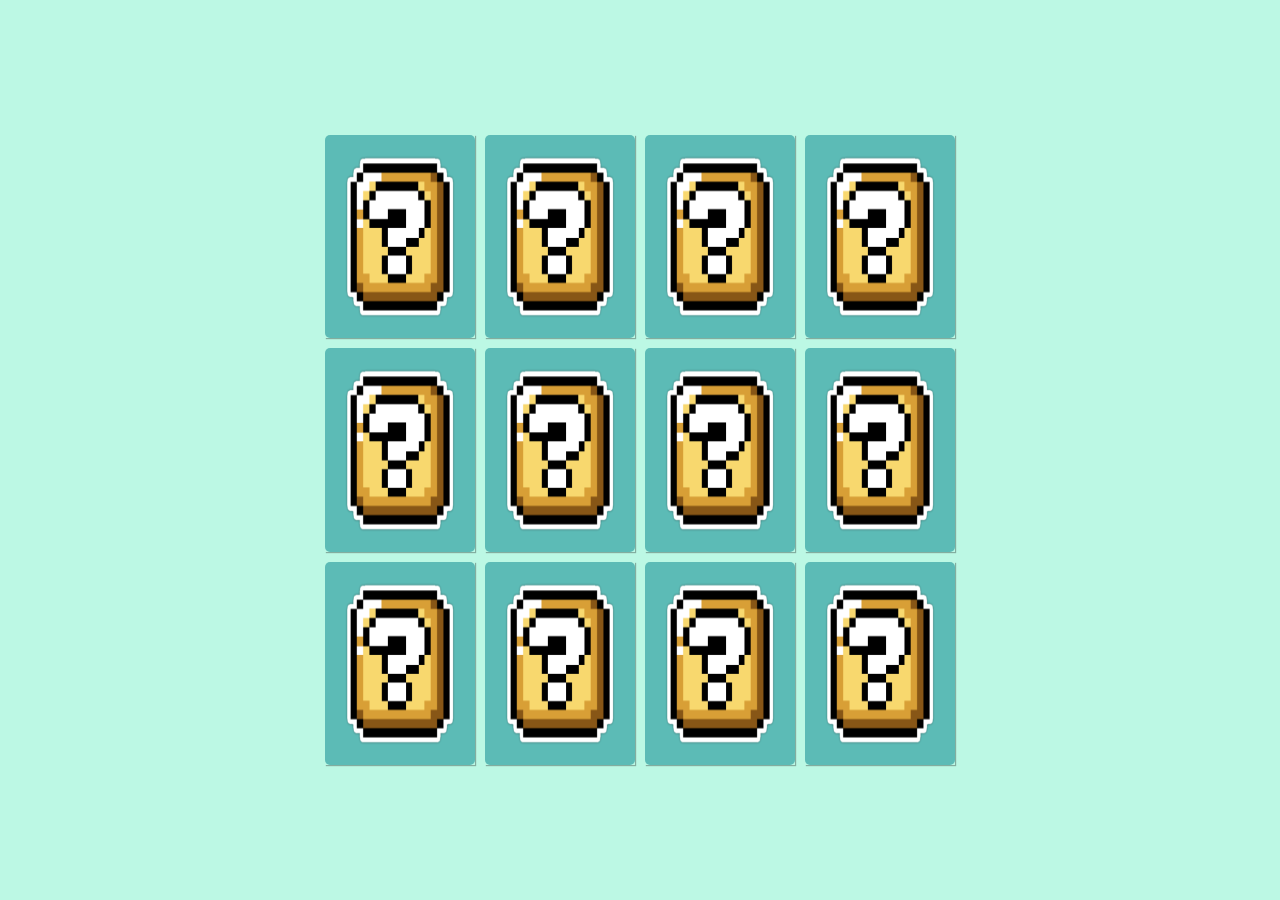
<file: 3 Jogo da Memória/index.html>
<!DOCTYPE html>
<html lang="en">
<head>
    <meta charset="UTF-8">
    <meta name="viewport" content="width=device-width, initial-scale=1.0">
    <link rel="stylesheet" href="./style.css">
    <title>Jogo da memória</title>
</head>
<body>
    <main class="memory-game">
        <div class="card" data-card="bowser">
            <img class="card-front" src="./img/bowser.jpg" alt="Face da carta">
            <img class="card-back" src="./img/box.png" alt="Verso da carta">
        </div>
        <div class="card" data-card="luigi">
            <img class="card-front" src="./img/luigi.png" alt="Face da carta">
            <img class="card-back" src="./img/box.png" alt="Verso da carta">
        </div>
        <div class="card" data-card="mario">
            <img class="card-front" src="./img/mario.png" alt="Face da carta">
            <img class="card-back" src="./img/box.png" alt="Verso da carta">
        </div>
        <div class="card" data-card="peach">
            <img class="card-front" src="./img/peach.png" alt="Face da carta">
            <img class="card-back" src="./img/box.png" alt="Verso da carta">
        </div>
        <div class="card" data-card="toad">
            <img class="card-front" src="./img/toad.png" alt="Face da carta">
            <img class="card-back" src="./img/box.png" alt="Verso da carta">
        </div>
        <div class="card" data-card="yoshi">
            <img class="card-front" src="./img/yoshi.png" alt="Face da carta">
            <img class="card-back" src="./img/box.png" alt="Verso da carta">
        </div>
        <div class="card" data-card="bowser">
            <img class="card-front" src="./img/bowser.jpg" alt="Face da carta">
            <img class="card-back" src="./img/box.png" alt="Verso da carta">
        </div>
        <div class="card" data-card="luigi">
            <img class="card-front" src="./img/luigi.png" alt="Face da carta">
            <img class="card-back" src="./img/box.png" alt="Verso da carta">
        </div>
        <div class="card" data-card="mario">
            <img class="card-front" src="./img/mario.png" alt="Face da carta">
            <img class="card-back" src="./img/box.png" alt="Verso da carta">
        </div>
        <div class="card" data-card="peach">
            <img class="card-front" src="./img/peach.png" alt="Face da carta">
            <img class="card-back" src="./img/box.png" alt="Verso da carta">
        </div>
        <div class="card" data-card="toad">
            <img class="card-front" src="./img/toad.png" alt="Face da carta">
            <img class="card-back" src="./img/box.png" alt="Verso da carta">
        </div>
        <div class="card" data-card="yoshi">
            <img class="card-front" src="./img/yoshi.png" alt="Face da carta">
            <img class="card-back" src="./img/box.png" alt="Verso da carta">
        </div>
    </main>
    <script src="./script.js"></script>
</body>
</html>
</file>
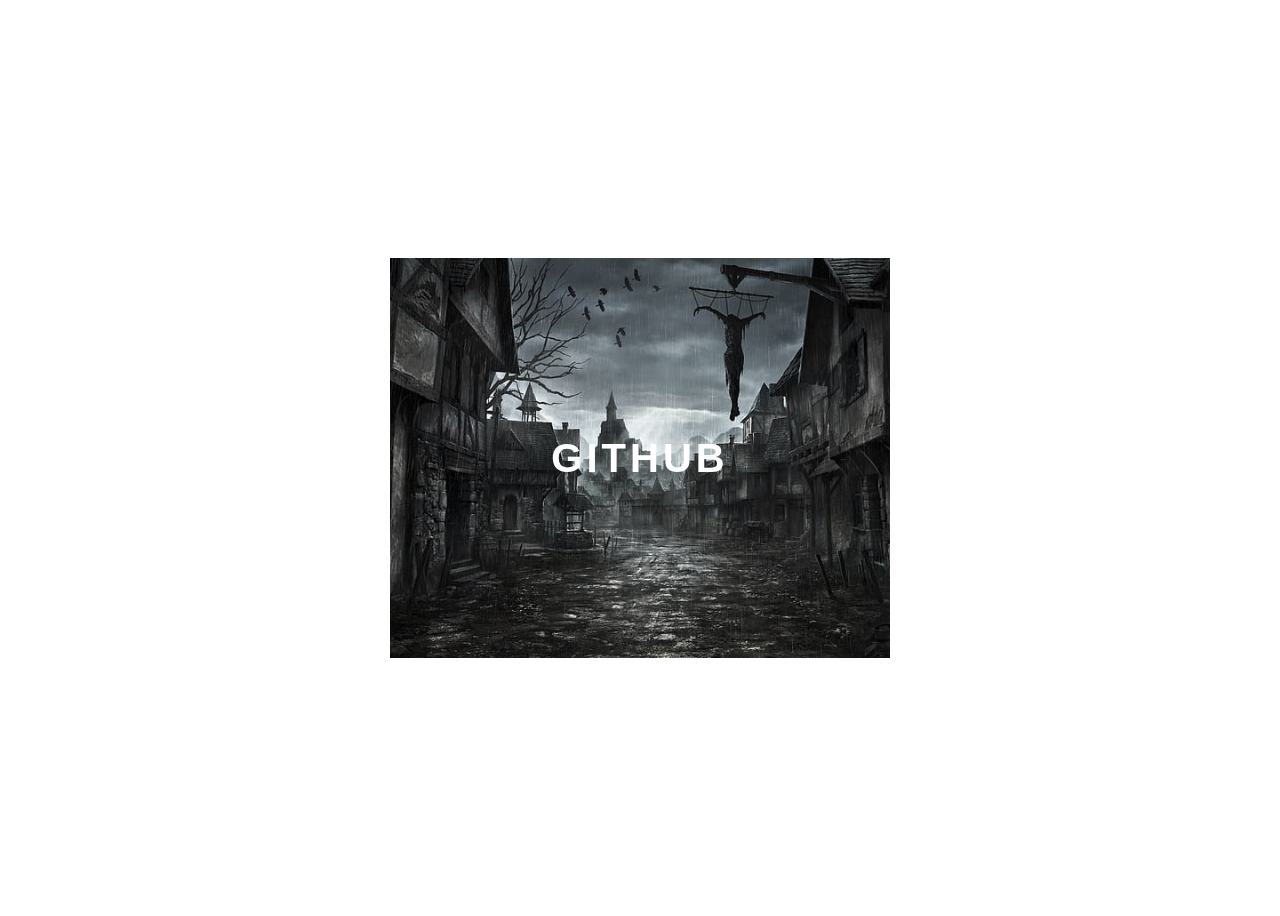
<file: 2 Projeto HTML e CSS/Animação sombria/index.html>
<!DOCTYPE html>
<html lang="en">
<head>
    <meta charset="UTF-8">
    <meta name="viewport" content="width=device-width, initial-scale=1.0">
    <link rel="stylesheet" href="style.css">
    <title>Document</title>
</head>
<body>
    <div class="container">
        <div class="card">
            <div class="card-wrapper">
                <h2>Github</h2>
                <p>Veja meus projetos!</p>
            </div>
        </div>
</div>
</body>
</html>
</file>
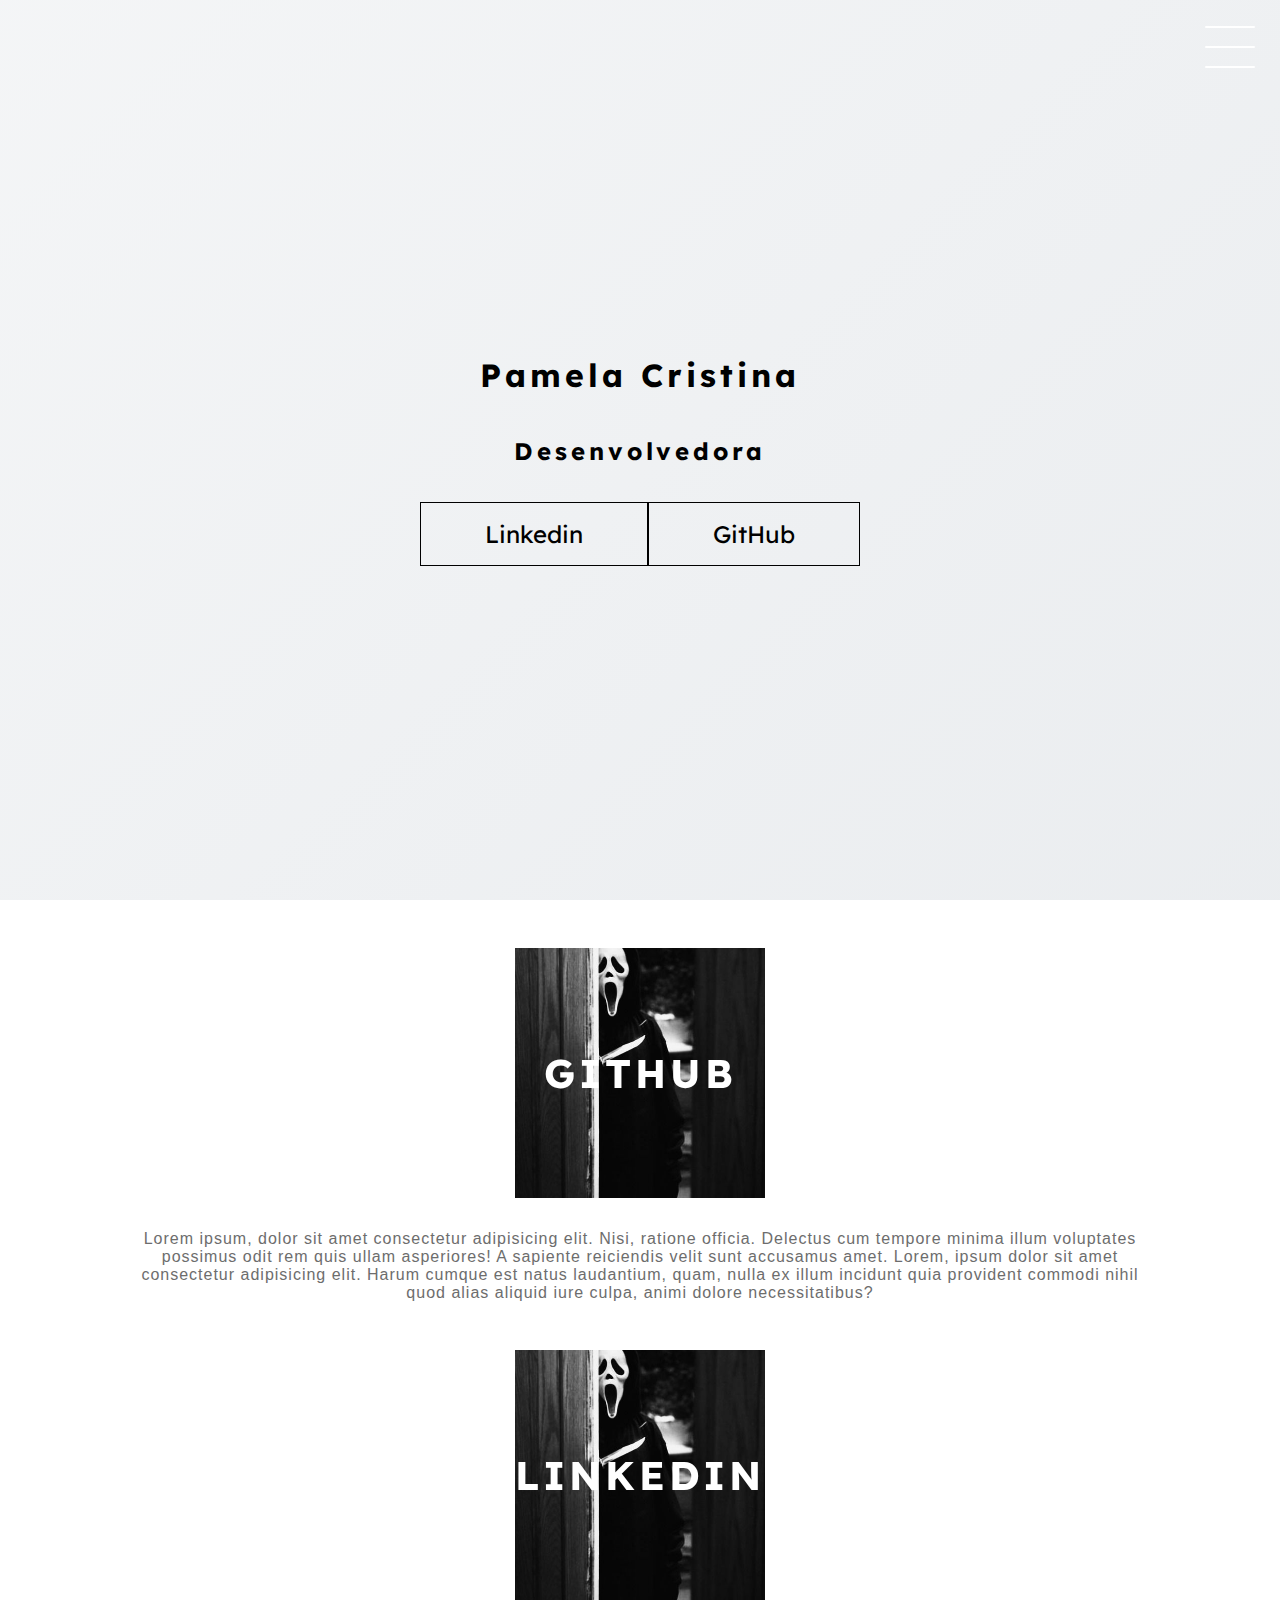
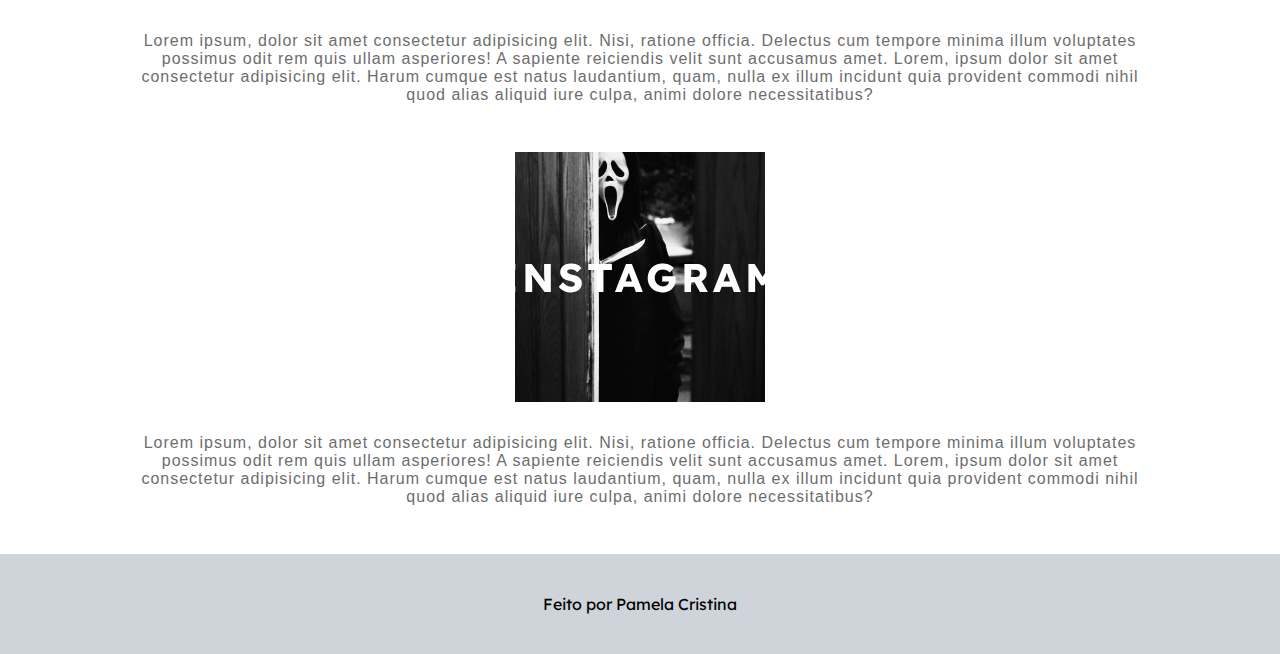
<file: 2 Projeto HTML e CSS/Página sombria/index.html>
<!DOCTYPE html>
<html lang="en">
<head>
    <meta charset="UTF-8">
    <meta name="viewport" content="width=device-width, initial-scale=1.0">
    <link rel="stylesheet" href="./style.css">
    <title>Document</title>
</head>
<body>
    <header class="header-wrapper">
        <div class="header">
            <div class="checkbox-container">
                    <div class="checkbox-wrapper">
                        <input type="checkbox" id="toggle" > 
                        <label for="toggle" class="checkbox">
                            <div class="trace"></div>
                            <div class="trace"></div>
                            <div class="trace"></div>
                        </label>
                        <div class="menu"></div>
                        <nav class="menu-items">
                            <ul>
                                <li>
                                    <a href="#">Home</a>

                                </li>
                                <li>
                                    <a href="#">Sobre</a>
                                </li>
                                <li>
                                    <a href="#">Projetos</a>
                                </li>
                            </ul>
                        </nav> 
                </div>
            </div>
        </div> 
        <h1>Pamela Cristina</h1>
        <h2>Desenvolvedora</h2>
        <div class="social-media">
            <a href="#">Linkedin</a>
            <a href="#">GitHub</a>
        </div>
    </header>
    <main class="container">
     <div class="card-container">
         <div class="card-text">
             Lorem ipsum, dolor sit amet consectetur adipisicing elit. Nisi, ratione officia. Delectus cum tempore minima illum voluptates possimus odit rem quis ullam asperiores! A sapiente reiciendis velit sunt accusamus amet.
             Lorem, ipsum dolor sit amet consectetur adipisicing elit. Harum cumque est natus laudantium, quam, nulla ex illum incidunt quia provident commodi nihil quod alias aliquid iure culpa, animi dolore necessitatibus?
         </div>
         <div class="card">
             <div class="card-wrapper">
                 <h2>Github</h2>
                 <p>Veja meus projetos</p>
             </div>
             </div>
            </div>
            <div class="card-container">
                <div class="card">
                    <div class="card-wrapper">
                        <h2>Linkedin</h2>
                        <p>Acompanhe minha carreira!</p>
                    </div>
                    </div>
                    <div class="card-text">
                        Lorem ipsum, dolor sit amet consectetur adipisicing elit. Nisi, ratione officia. Delectus cum tempore minima illum voluptates possimus odit rem quis ullam asperiores! A sapiente reiciendis velit sunt accusamus amet.
                        Lorem, ipsum dolor sit amet consectetur adipisicing elit. Harum cumque est natus laudantium, quam, nulla ex illum incidunt quia provident commodi nihil quod alias aliquid iure culpa, animi dolore necessitatibus?
                    </div>
                   </div>
                   <div class="card-container">
                    <div class="card-text">
                        Lorem ipsum, dolor sit amet consectetur adipisicing elit. Nisi, ratione officia. Delectus cum tempore minima illum voluptates possimus odit rem quis ullam asperiores! A sapiente reiciendis velit sunt accusamus amet.
                        Lorem, ipsum dolor sit amet consectetur adipisicing elit. Harum cumque est natus laudantium, quam, nulla ex illum incidunt quia provident commodi nihil quod alias aliquid iure culpa, animi dolore necessitatibus?
                    </div>
                    <div class="card">
                        <div class="card-wrapper">
                            <h2>Instagram</h2>
                            <p>Ou mais do meu dia-a-dia ;)</p>
                        </div>
                        </div>
                       </div>
                  

    </main>
    <footer class="footer">
        Feito por Pamela Cristina
     </footer>
</body>
</html>
</file>
<file: 3 Jogo da Memória/style.css>
* {
    padding: 0;
    margin: 0;
    box-sizing: border-box;
}

body {
    height: 100vh;
    display: flex;
    background-color: rgb(188, 248, 228);
}

.memory-game {
    height: 640px;
    width: 640px;
    margin: auto;
    display: flex;
    flex-wrap: wrap;
    perspective: 1000px; /* perspectiva do usuario no eixo z, quanto maior, maior o efeito da perspectiva */
}

.card {
    height: calc( 33.333% - 10px);
    width: calc(25% - 10px);
    margin: 5px;
    position: relative;
    box-shadow: 1px 1px 1px rgba(0,0,0,.3);
    cursor: pointer;
    transform: scale(1);
    transform-style: preserve-3d; /* adiciona perspectiva 3d, para que o elemento nao fique achatada no plano */
    transition: transform .9s; /* adiciona efeito de movimento ao flip do card */
}

.card:active{
    transform: scale(0.97);
    transition: transform .2s;
}

.card-front,
.card-back {
  width: 100%;
  height: 100%;
  padding: 20px;
  position: absolute;
  border-radius: 5px;
  background: rgb(92, 187, 182);
  backface-visibility: hidden; /* todo elemento tem uma frente e um verso (ao contrario, como um espelho.) essa propriedade retira o verso */
}

.card-front {
    transform: rotateY(180deg); /* antes, o verso aparecia transparente, pois ambas as imagens tem position absolute, ao girar no eixo Y, elas ficaram com os versos virados */
}

/* flip card animation */

.card.flip {
    transform: rotateY(180deg);
}
</file>
<file: 2 Projeto HTML e CSS/Animação sombria/style.css>
body {
font-family: sans-serif
}

.container {
       width: 100%;
       height: 100vh;
       display: flex;
       justify-content: center;
       align-items: center;
 }      

 .card {
     height: 400px;
     width: 500px;
     background-image: url('./lugar_sombrio.jpg');
     background-position: center;
     background-repeat: no-repeat;
     background-size: cover;
     display: flex;
     justify-content: center;
     align-items: center;
     filter: grayscale(0.5);
     color: white;
     cursor: pointer
}

.card-wrapper {
    text-align: center;
    display: flex;
    flex-direction: column;
    justify-content: center; 
    align-items: center;
    position: relative;
    }

    .card-wrapper::before {
    content: '';
    position: absolute;
    height: 100px;
    width: 100px;
    display: block;
    border: 1px solid white;
    opacity: 0;
    transition: 0.3s;

}

.card-wrapper h2 {
    font-size: 40px;
    text-transform: uppercase;
    letter-spacing: 4px;
    margin: 0;
    transition: 0.3s;
    }

    .card-wrapper p {
    font-size: 0;
    visibility: hidden;
    opacity: 0;
    font-weight: bold; 
    text-transform: uppercase;
    transition: 0.3s;
}

.card:hover {
    filter: unset;
    }

.card:hover > .card-wrapper::before {
    height: 300px;
    width: 400px;
    opacity: 1;
}

.card:hover > .card-wrapper p {
    opacity: 1;
    visibility: visible;
    font-size: 14px;

}
</file>
<file: 2 Projeto HTML e CSS/Página sombria/style.css>
@import url('https://fonts.googleapis.com/css2?family=Josefin+Sans&family=Lexend:wght@100&display=swap');

body {
    padding: 0;
    margin: 0;
    color:#000;
    font-family: 'Lexend', sans-serif;
}

/* HEADER */
    .header-wrapper {
        height: 100vh;
        width: 100vw;
        background: linear-gradient(-45deg, #ced4da, #dee2e656);
        background-size: 400% 400%;
        display: flex;
        flex-direction: column;
        align-items: center;
        justify-content: center;
        animation: backgroundTransition 8s ease-in-out infinite;
        position: relative;
    }

    h1 {
        text-transform: capitalize;
        letter-spacing: 4px;
    }

    h2 {
        text-transform: capitalize;
        letter-spacing: 4px;
    }

    .social-media {
        margin-top: 1rem;
        display: flex;
    }

    .social-media a {
    text-decoration: none;
    color:#000;
    font-size: 24px;
    padding: 1rem 4rem;
    border: 1px solid #000;
    min-width: 4rem;
    display: flex;
    justify-content: center;
    align-items: center;
    transition: .5s cubic-bezier(0.55, 0.025, 0.675, 0.97);
    }

    a:hover {
    color: #2e1C2B; 
    background-color: #ffff;
    }

    @keyframes backgroundTransition {
        0% {
            background-position:  0% 80%;
        }
        50% {
            background-position: 80% 100%;
        }
        100% {
            background-position: 0% 90%;
        }
    }

 /* MENU HAMBURGUER */

 .checkbox-container {
     display: flex;
     justify-content: center;
     align-items: center;
 }

 .checkbox {
     height: 100px;
     width: 100px;
     position: absolute;
     top: 0;
     right: 0;
     display: flex;
     justify-content: center;
     cursor: pointer;
     z-index: 9999;
     transition: 400ms ease-in-out 0;
 }

 .checkbox .trace {
    width: 50px;
    height: 2px;
    background-color: #ffff;
    position: absolute;
    border-radius: 4px;
    transition: 0.5s ease-in-out;
 }

 .checkbox .trace:nth-child(1) {
    top: 26px;
    transform: rotate(0);
}
 
 .checkbox .trace:nth-child(2) {
     top: 46px;
     transform: rotate(0);
 }

 .checkbox .trace:nth-child(3) {
     top: 66px;
     transform: rotate(0);
    }

    #toggle {
        display: none;
    }

    /* MENU */

    .menu {
        position: absolute;
        top: 28px;
        right: 30px;
        background: transparent;
        height: 40px;
        width: 40px;
        border-radius: 50%;
        box-shadow: 0px 0px 0px 0px white;
        z-index: -1;
        transition: 400ms ease-in-out 0s;
     }

     .menu-items {
        position: fixed;
        top: 0;
        left: 0;
        width: 100%;
        height: 100vh;
        display: flex;
        justify-content: center;
        align-items: center;
        z-index: 2;
        opacity: 0;
        visibility: hidden;
        transition: 400ms ease-in-out 0s;
        }
        
.menu-items ul {
    list-style-type: none;
}

.menu-items ul li a{
    margin: 10px 0;
    color: #87567f;
    text-decoration: none;
    text-transform: uppercase;
    letter-spacing: 4px;
    font-size: 40px;
}

/* ANIMAÇÃO DO MENU  */

#toggle:checked + .checkbox .trace:nth-child(1) {
    transform: rotate(45deg);
    background-color: #87567f;
    top: 47px;
}

#toggle:checked + .checkbox .trace:nth-child(2) {
    transform: translateX(-100px);
    width: 30px;
    visibility: hidden;
    opacity: 0;
}

#toggle:checked + .checkbox .trace:nth-child(3) {
    transform: rotate(-45deg);
    background-color: #87567f;
    top: 48px;
}

#toggle:checked + .checkbox {
    background-color: white;
}

#toggle:checked ~ .menu {
    box-shadow: 0px 0px 0px 100vmax white;
    z-index: 1;
}

 #toggle:checked ~ .menu-items {
     visibility: visible;
     opacity: 1;
 }

 /* CARDS */

 .container {
     width: 100%;
     height: auto;
     display: flex;
     flex-direction: column;
     justify-content: space-between;
     align-items: center;
     margin: 3rem 0;
 }

 .card-container {
     display: flex;
     align-items: center;
     justify-content: space-evenly;
     width: 90%;
 }

 .card {
     height: 300px;
     width: 400px;
     margin: 3rem 0 0;
     background-image:url('./porta_panico.jpg');
     background-position: center;
     background-repeat: no-repeat;
     background-size: cover;
     display: flex;
     justify-content: center;
     align-items: center;
     filter: grayscale(0.5);
     color: #ffff;
     cursor: pointer;
     transition: 0.3s;
    }

 .card-text {
     width: 40%;
     font-family: sans-serif;
     letter-spacing: 1px;
     color: rgb(109, 109, 109);
    }

    .card-wrapper {
     text-align: center;
     display: flex;
     flex-direction: column;
     justify-content: center;
     align-items: center;
     position: relative;
    }


    .card-wrapper::before {
     content: '';
     position: absolute;
     height: 100px;
     width: 100px;
     display: block;
     border: 1px solid #ffff;
     opacity: 0;
     transition: 0.3s;
    }

    .card-wrapper h2 {
    font-size: 40px;
    text-transform: uppercase;
    letter-spacing: 4px;
    margin: 0;
    transition: 0.3s;
 }

    .card-wrapper p {
        font-size: 0;
        visibility: hidden;
        opacity: 0;
        font-weight: bold;
        text-transform: uppercase;
        transition: 0.3s;
    }

    .card:hover > .card-wrapper::before {
        height: 250px;
        width: 350px;
        opacity: 1;
    }

    .card:hover > .card-wrapper p {
        font-size: 14px;
        opacity: 1;
        visibility: visible;
    }

    /* footer */

    .footer {
        height: 100px;
        width: 100%;
        display: flex;
        justify-content: center;
        align-items: center;
        background-color: #CED4DA;
    }

    /* RESPONSIVO */
       @media (max-width: 800px) {
        .social-media {
            display: flex;
            flex-direction: column;
        }
      }

      .container {
        margin-top: 0;
     }

      .card-container {
        flex-direction: column;
      }

      .container .card-container:nth-child(1),
      .container .card-container:nth-child(3) {
        flex-direction: column-reverse;
      }

      .card {
        height: 250px;
        width: 250px;
      }

      .card-text {
        width: 90%;
        margin-top: 2rem;
        text-align: center;
      }

      .card:hover > .card-wrapper::before {
        height: 190px;
        width: 190px;
      }
</file>
